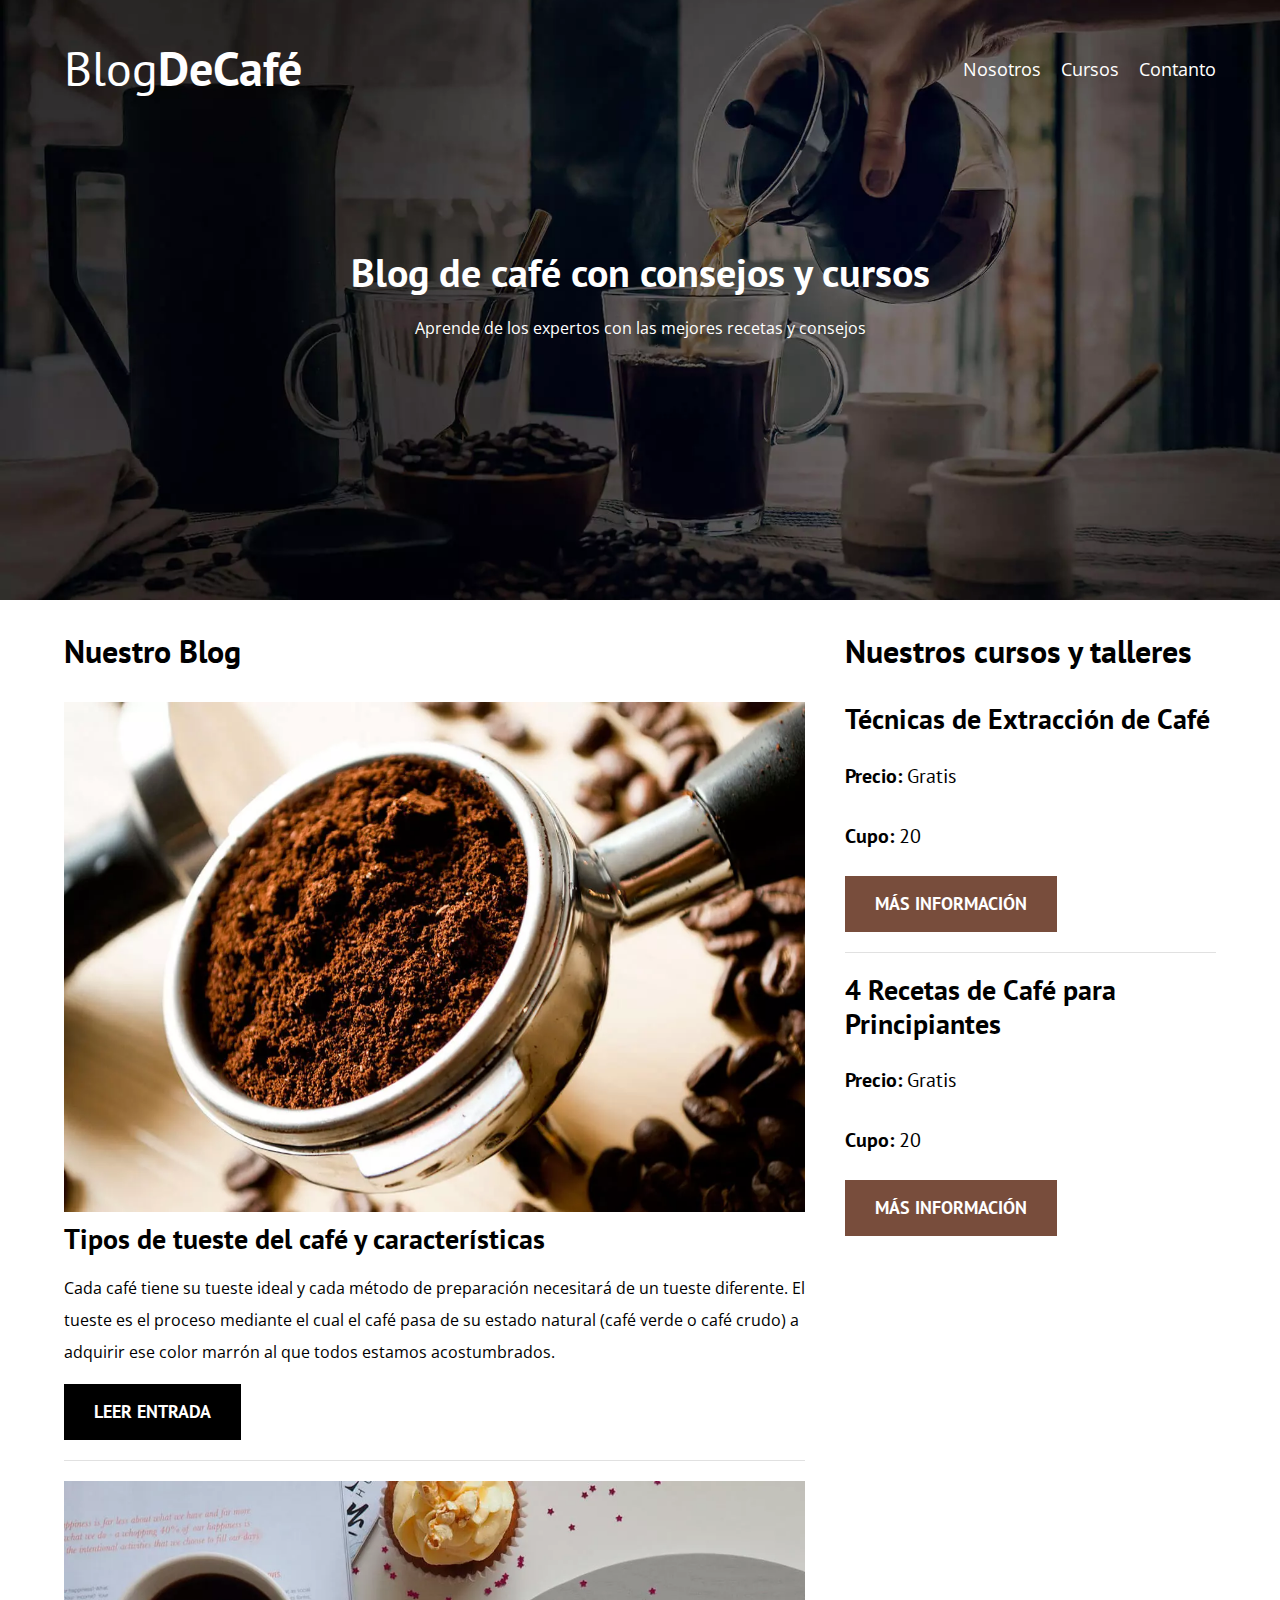
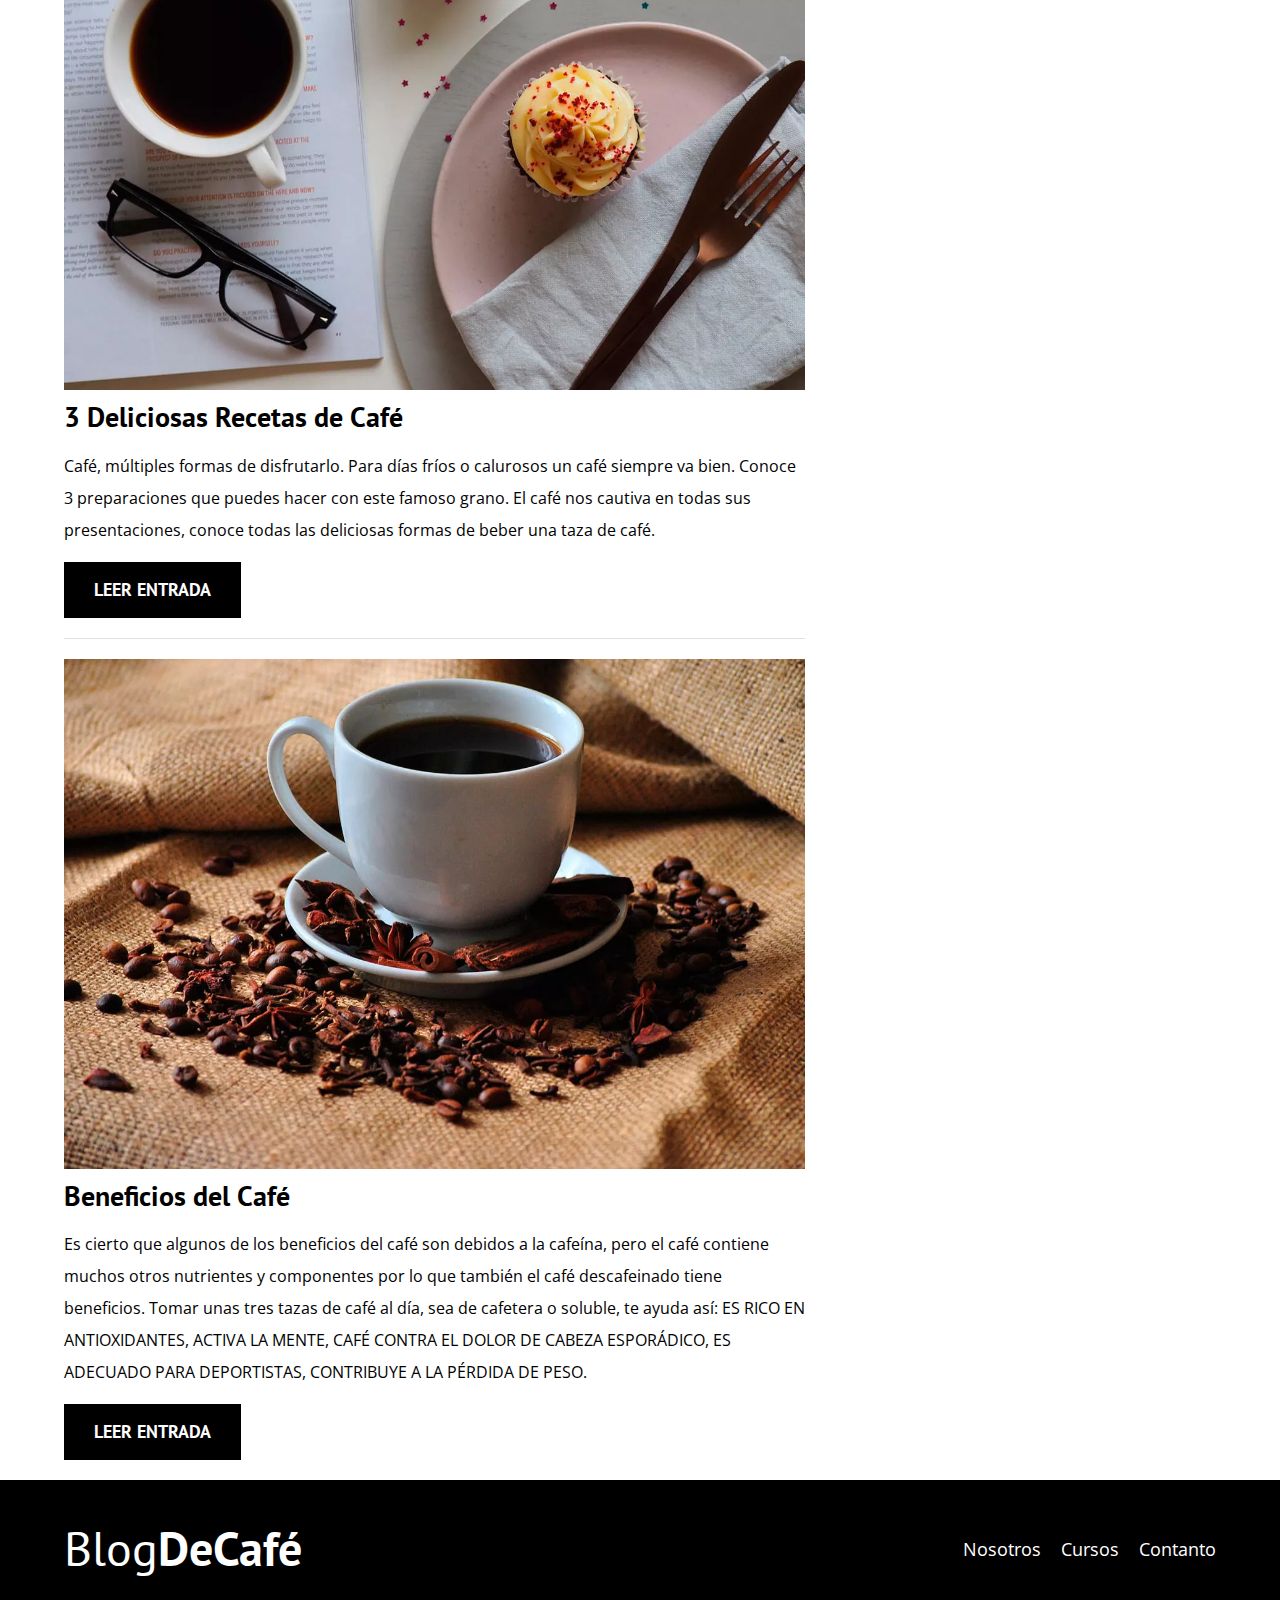
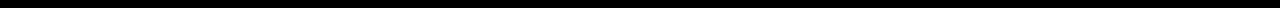
<file: index.html>
<!DOCTYPE html>
<html lang="en">
	<head>
		<meta charset="UTF-8" />
		<meta http-equiv="X-UA-Compatible" content="IE=edge" />
		<meta name="viewport" content="width=device-width, initial-scale=1.0" />
		<title>BlogDeCafé</title>
		<meta name="description" content="Página web de blog de café" />

		<!-- Prefetch -->
		<link rel="Prefetch" href="nosotros.html" as="document" />

		<!-- Preload -->
		<link rel="Preload" href="css/normalize.css" as="style" />
		<link rel="stylesheet" href="css/normalize.css" />

		<link
			rel="Preload"
			href="https://fonts.googleapis.com/css2?family=Open+Sans&family=PT+Sans:wght@400;700&display=swap"
			crossorigin="crossorigin"
			as="font"
		/>
		<link
			href="https://fonts.googleapis.com/css2?family=Open+Sans&family=PT+Sans:wght@400;700&display=swap"
			rel="stylesheet"
		/>

		<link rel="Preload" href="css/styles.css" as="style" />
		<link rel="stylesheet" href="css/styles.css" />
	</head>
	<body>
		<header class="header">
			<div class="contenedor">
				<div class="barra">
					<a href="index.html" class="logo"
						><h1 class="logo__nombre no-margin centrar-texto">
							Blog<span class="logo__bold">DeCafé</span>
						</h1></a
					>

					<nav class="navegacion">
						<a href="nosotros.html" class="navegacion__enlace">Nosotros</a
						><a href="cursos.html" class="navegacion__enlace">Cursos</a
						><a href="contacto.html" class="navegacion__enlace">Contanto</a>
					</nav>
				</div>
			</div>

			<div class="header__texto">
				<h2 class="no-margin">Blog de café con consejos y cursos</h2>
				<p class="no_margin">
					Aprende de los expertos con las mejores recetas y consejos
				</p>
			</div>
		</header>

		<div class="contenedor contenido-principal">
			<main class="blog">
				<h3>Nuestro Blog</h3>

				<article class="entrada">
					<div class="entrada__imagen">
						<picture>
							<source loading="lazy" srcset="img/blog1.webp" type="image/webp" />
							<img loading="lazy" src="img/blog1.jpg" alt="imagen blog" />
						</picture>
					</div>
					<div class="entrada__contenido">
						<h4 class="no-margin">Tipos de tueste del café y características</h4>
						<p>
							Cada café tiene su tueste ideal y cada método de preparación necesitará de
							un tueste diferente. El tueste es el proceso mediante el cual el café pasa
							de su estado natural (café verde o café crudo) a adquirir ese color marrón
							al que todos estamos acostumbrados.
						</p>
						<a href="entrada.html" class="boton boton--primario">Leer Entrada</a>
					</div>
				</article>

				<article class="entrada">
					<div class="entrada__imagen">
						<picture>
							<source loading="lazy" srcset="img/blog2.webp" type="image/webp" />
							<img loading="lazy" src="img/blog2.jpg" alt="imagen blog" />
						</picture>
					</div>
					<div class="entrada__contenido">
						<h4 class="no-margin">3 Deliciosas Recetas de Café</h4>
						<p>
							Café, múltiples formas de disfrutarlo. Para días fríos o calurosos un café
							siempre va bien. Conoce 3 preparaciones que puedes hacer con este famoso
							grano. El café nos cautiva en todas sus presentaciones, conoce todas las
							deliciosas formas de beber una taza de café.
						</p>
						<a href="entrada.html" class="boton boton--primario">Leer Entrada</a>
					</div>
				</article>

				<article class="entrada">
					<div class="entrada__imagen">
						<picture>
							<source loading="lazy" srcset="img/blog3.webp" type="image/webp" />
							<img loading="lazy" src="img/blog3.jpg" alt="imagen blog" />
						</picture>
					</div>
					<div class="entrada__contenido">
						<h4 class="no-margin">Beneficios del Café</h4>
						<p>
							Es cierto que algunos de los beneficios del café son debidos a la cafeína,
							pero el café contiene muchos otros nutrientes y componentes por lo que
							también el café descafeinado tiene beneficios. Tomar unas tres tazas de café
							al día, sea de cafetera o soluble, te ayuda así: ES RICO EN ANTIOXIDANTES,
							ACTIVA LA MENTE, CAFÉ CONTRA EL DOLOR DE CABEZA ESPORÁDICO, ES ADECUADO PARA
							DEPORTISTAS, CONTRIBUYE A LA PÉRDIDA DE PESO.
						</p>
						<a href="entrada.html" class="boton boton--primario">Leer Entrada</a>
					</div>
				</article>
			</main>

			<aside class="sidebar">
				<h3>Nuestros cursos y talleres</h3>

				<ul class="cursos no-padding">
					<li class="widget-curso">
						<h4 class="no-margin">Técnicas de Extracción de Café</h4>
						<p class="widget-curso__label">
							Precio: <span class="widget-curso__info">Gratis</span>
						</p>
						<p class="widget-curso__label">
							Cupo: <span class="widget-curso__info">20</span>
						</p>
						<a href="entrada.html" class="boton boton--secundario">Más Información</a>
					</li>

					<li class="widget-curso">
						<h4 class="no-margin">4 Recetas de Café para Principiantes</h4>
						<p class="widget-curso__label">
							Precio: <span class="widget-curso__info">Gratis</span>
						</p>
						<p class="widget-curso__label">
							Cupo: <span class="widget-curso__info">20</span>
						</p>
						<a href="entrada.html" class="boton boton--secundario">Más Información</a>
					</li>
				</ul>
			</aside>
		</div>

		<footer class="footer">
			<div class="contenedor">
				<div class="barra">
					<a href="index.html" class="logo"
						><h1 class="logo__nombre no-margin centrar-texto">
							Blog<span class="logo__bold">DeCafé</span>
						</h1></a
					>

					<nav class="navegacion">
						<a href="nosotros.html" class="navegacion__enlace">Nosotros</a
						><a href="cursos.html" class="navegacion__enlace">Cursos</a
						><a href="contacto.html" class="navegacion__enlace">Contanto</a>
					</nav>
				</div>
			</div>
		</footer>

		<script src="js/modernizr.js"></script>
	</body>
</html>
</file>
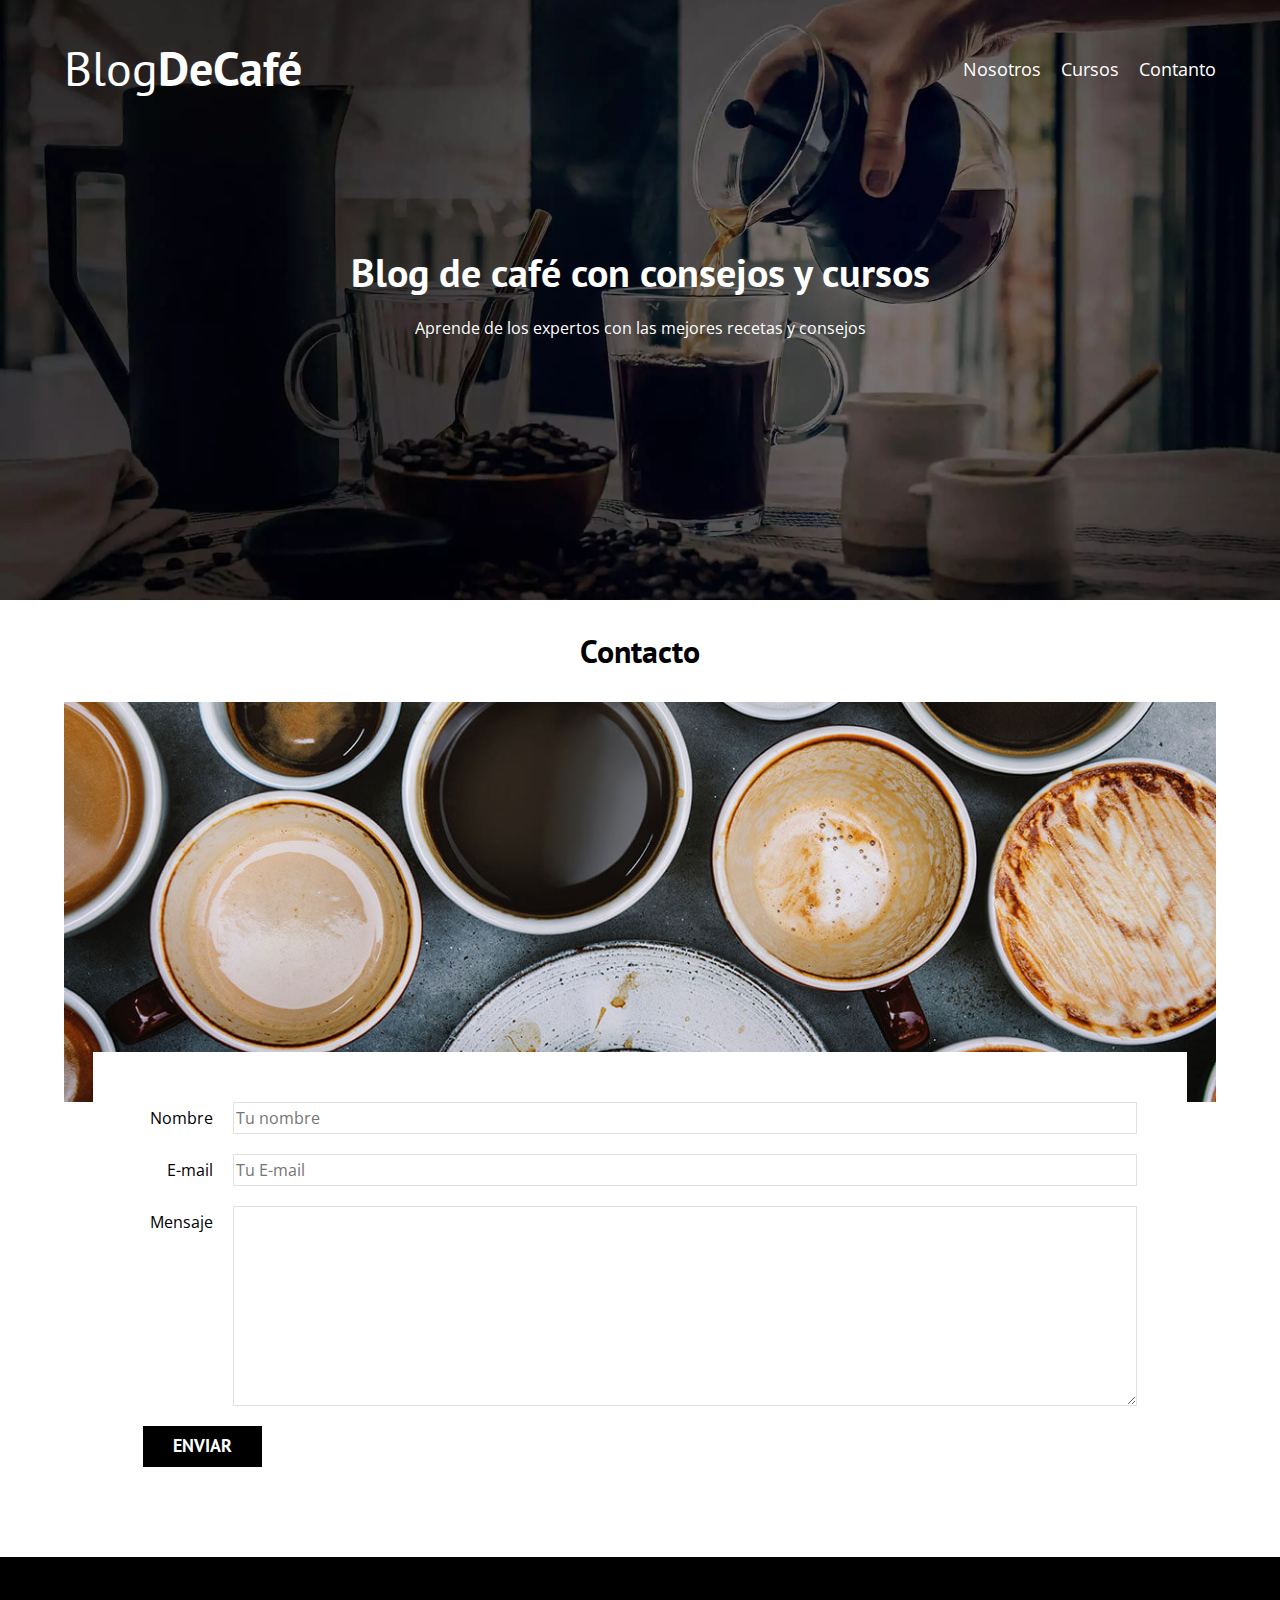
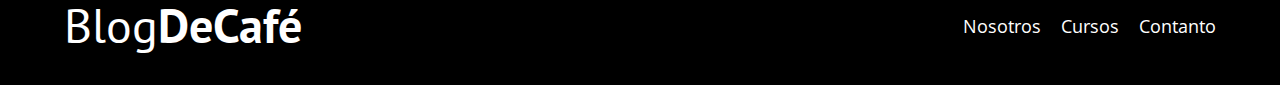
<file: contacto.html>
<!DOCTYPE html>
<html lang="en">
	<head>
		<meta charset="UTF-8" />
		<meta http-equiv="X-UA-Compatible" content="IE=edge" />
		<meta name="viewport" content="width=device-width, initial-scale=1.0" />
		<title>BlogDeCafé</title>
		<!-- Preload -->
		<link rel="Preload" href="css/normalize.css" as="style" />
		<link rel="stylesheet" href="css/normalize.css" />

		<link
			rel="Preload"
			href="https://fonts.googleapis.com/css2?family=Open+Sans&family=PT+Sans:wght@400;700&display=swap"
			crossorigin="crossorigin"
			as="font"
		/>
		<link
			href="https://fonts.googleapis.com/css2?family=Open+Sans&family=PT+Sans:wght@400;700&display=swap"
			rel="stylesheet"
		/>

		<link rel="Preload" href="css/styles.css" as="style" />
		<link rel="stylesheet" href="css/styles.css" />
	</head>
	<body>
		<header class="header">
			<div class="contenedor">
				<div class="barra">
					<a href="index.html" class="logo"
						><h1 class="logo__nombre no-margin centrar-texto">
							Blog<span class="logo__bold">DeCafé</span>
						</h1></a
					>

					<nav class="navegacion">
						<a href="nosotros.html" class="navegacion__enlace">Nosotros</a
						><a href="cursos.html" class="navegacion__enlace">Cursos</a
						><a href="contacto.html" class="navegacion__enlace">Contanto</a>
					</nav>
				</div>
			</div>

			<div class="header__texto">
				<h2 class="no-margin">Blog de café con consejos y cursos</h2>
				<p class="no_margin">
					Aprende de los expertos con las mejores recetas y consejos
				</p>
			</div>
		</header>

		<main class="contenedor">
			<h3 class="centrar-texto">Contacto</h3>

			<div class="contacto-bg"></div>

			<form class="formulario">
				<div class="campo">
					<label class="campo__label" for="nombre">Nombre</label>
					<input class="campo__field" type="text" placeholder="Tu nombre" id="nombre" />
				</div>

				<div class="campo">
					<label class="campo__label" for="email">E-mail</label>
					<input class="campo__field" type="email" placeholder="Tu E-mail" id="email" />
				</div>

				<div class="campo">
					<label class="campo__label" for="mensaje">Mensaje</label>
					<textarea class="campo__field campo__field--textarea" id="mensaje"></textarea>
				</div>

				<div class="campo">
					<input type="submit" value="Enviar" class="boton boton--primario" />
				</div>
			</form>
		</main>

		<footer class="footer">
			<div class="contenedor">
				<div class="barra">
					<a href="index.html" class="logo"
						><h1 class="logo__nombre no-margin centrar-texto">
							Blog<span class="logo__bold">DeCafé</span>
						</h1></a
					>

					<nav class="navegacion">
						<a href="nosotros.html" class="navegacion__enlace">Nosotros</a
						><a href="cursos.html" class="navegacion__enlace">Cursos</a
						><a href="contacto.html" class="navegacion__enlace">Contanto</a>
					</nav>
				</div>
			</div>
		</footer>
		<script src="js/modernizr.js"></script>
	</body>
</html>
</file>
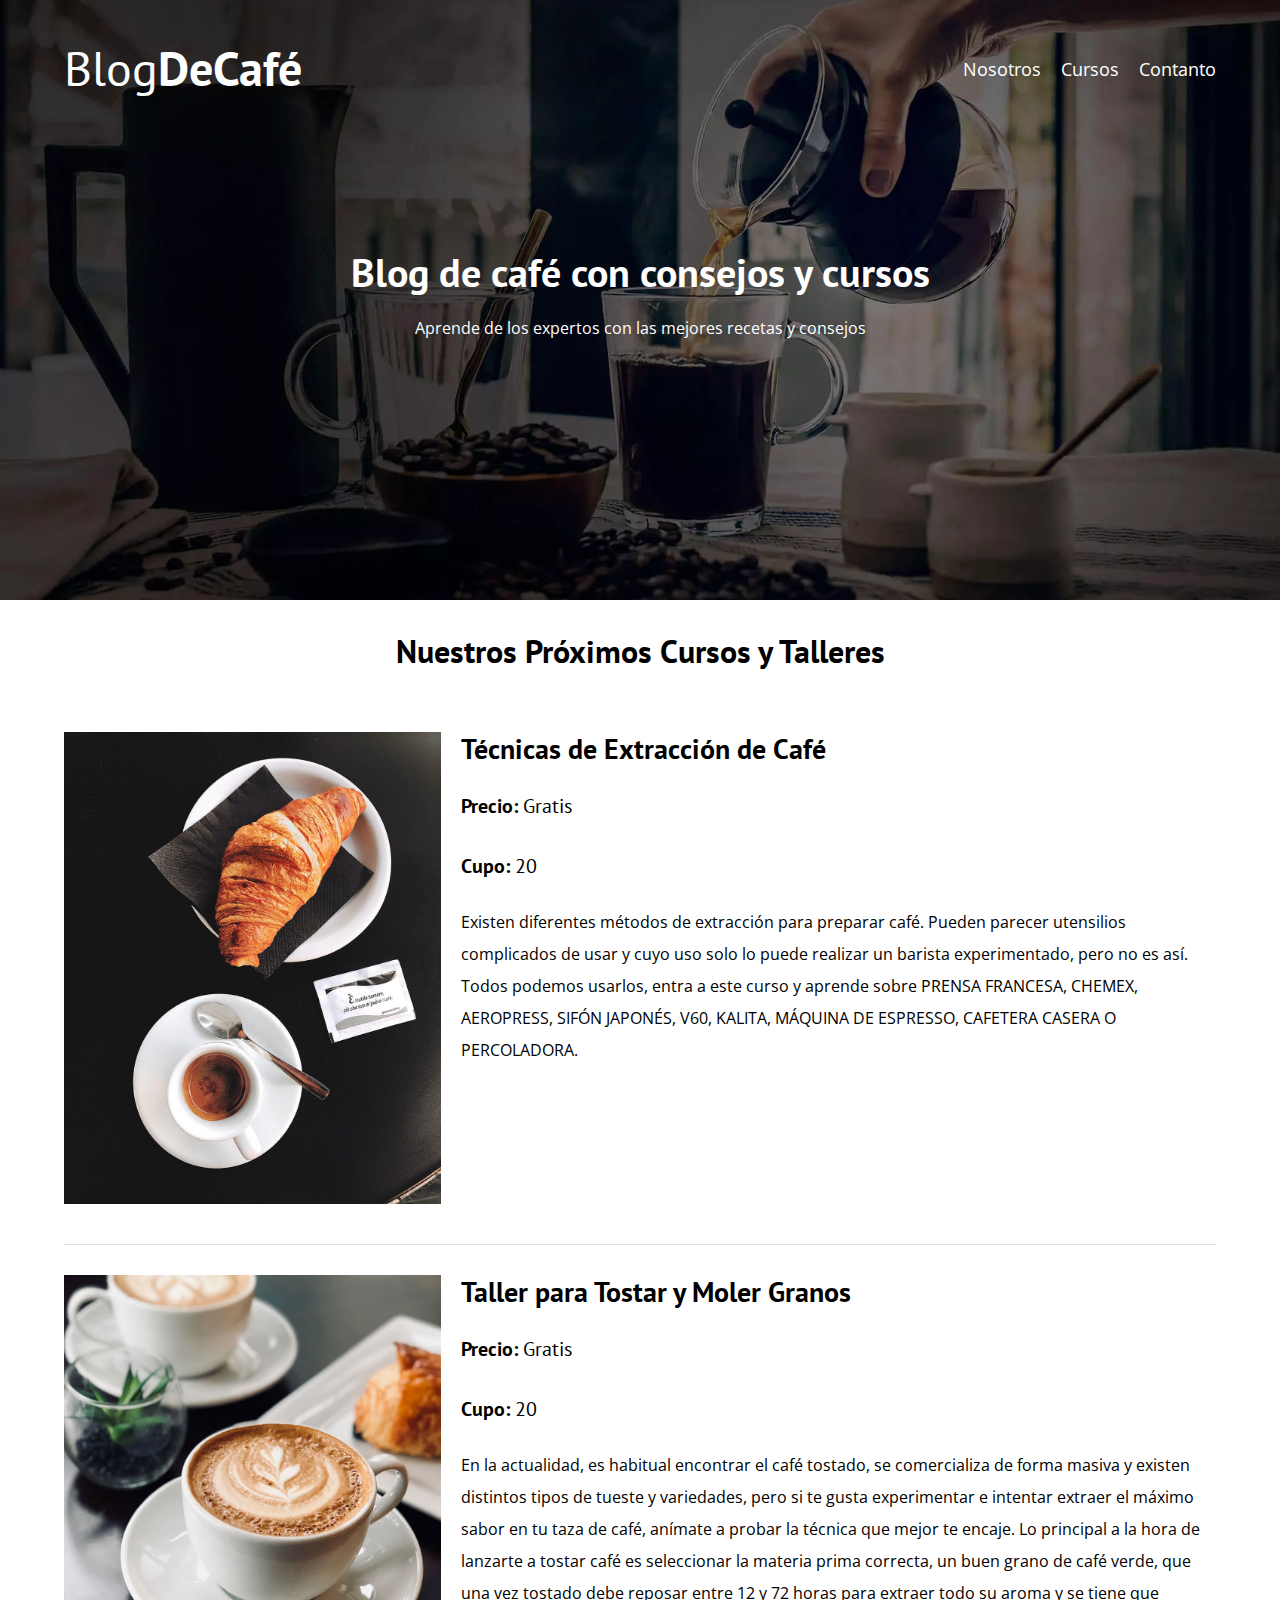
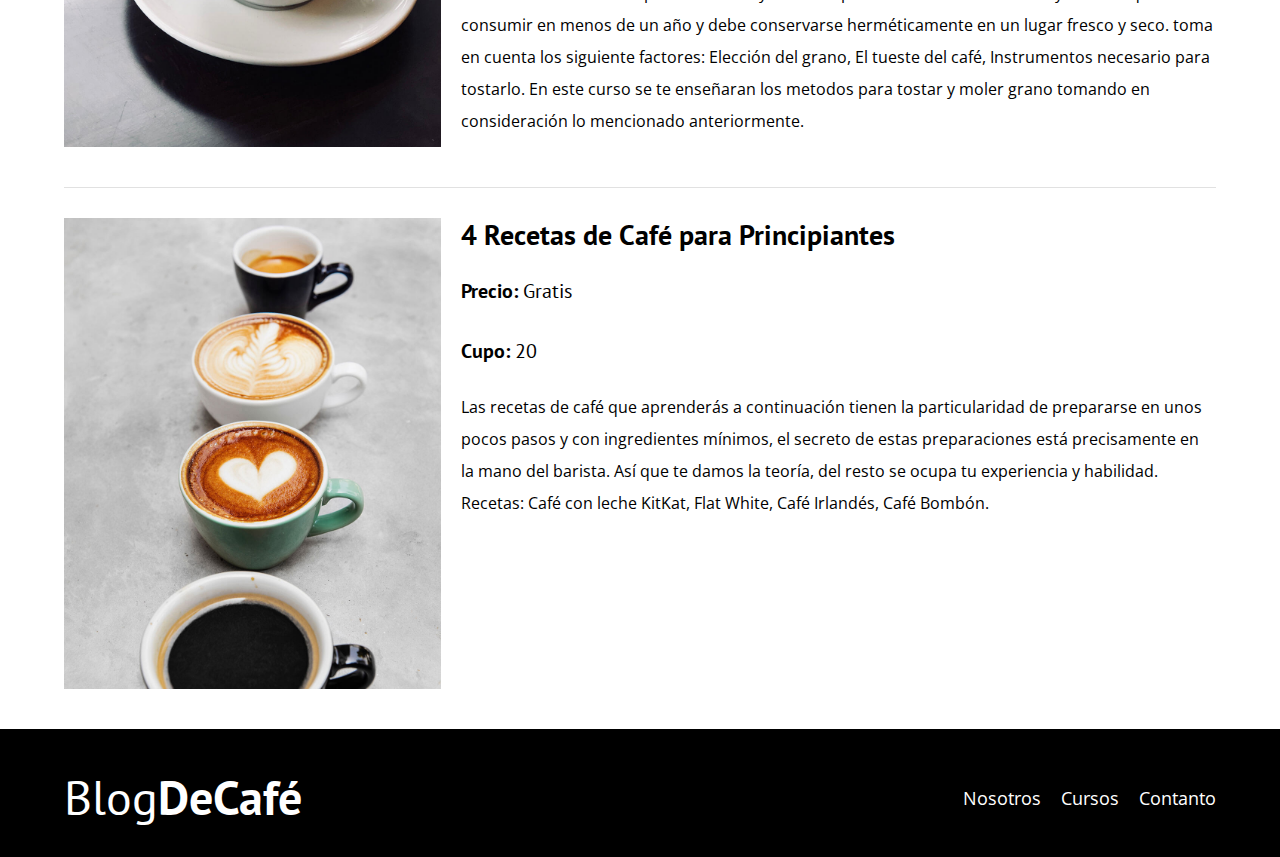
<file: cursos.html>
<!DOCTYPE html>
<html lang="en">
	<head>
		<meta charset="UTF-8" />
		<meta http-equiv="X-UA-Compatible" content="IE=edge" />
		<meta name="viewport" content="width=device-width, initial-scale=1.0" />
		<title>BlogDeCafé</title>
		<!-- Preload -->
		<link rel="Preload" href="css/normalize.css" as="style" />
		<link rel="stylesheet" href="css/normalize.css" />

		<link
			rel="Preload"
			href="https://fonts.googleapis.com/css2?family=Open+Sans&family=PT+Sans:wght@400;700&display=swap"
			crossorigin="crossorigin"
			as="font"
		/>
		<link
			href="https://fonts.googleapis.com/css2?family=Open+Sans&family=PT+Sans:wght@400;700&display=swap"
			rel="stylesheet"
		/>

		<link rel="Preload" href="css/styles.css" as="style" />
		<link rel="stylesheet" href="css/styles.css" />
	</head>
	<body>
		<header class="header">
			<div class="contenedor">
				<div class="barra">
					<a href="index.html" class="logo"
						><h1 class="logo__nombre no-margin centrar-texto">
							Blog<span class="logo__bold">DeCafé</span>
						</h1></a
					>

					<nav class="navegacion">
						<a href="nosotros.html" class="navegacion__enlace">Nosotros</a
						><a href="cursos.html" class="navegacion__enlace">Cursos</a
						><a href="contacto.html" class="navegacion__enlace">Contanto</a>
					</nav>
				</div>
			</div>

			<div class="header__texto">
				<h2 class="no-margin">Blog de café con consejos y cursos</h2>
				<p class="no_margin">
					Aprende de los expertos con las mejores recetas y consejos
				</p>
			</div>
		</header>

		<main class="contenedor">
			<h3 class="centrar-texto">Nuestros Próximos Cursos y Talleres</h3>

			<div class="curso">
				<div class="curso__imagen">
					<img src="img/curso1.jpg" alt="Imagen del curso" />
				</div>

				<div class="curso__informacion">
					<h4 class="no-margin">Técnicas de Extracción de Café</h4>
					<p class="curso__label">Precio: <span class="curso__info">Gratis</span></p>
					<p class="curso__label">Cupo: <span class="curso__info">20</span></p>
					<p class="curso__descripcion">
						Existen diferentes métodos de extracción para preparar café. Pueden parecer
						utensilios complicados de usar y cuyo uso solo lo puede realizar un barista
						experimentado, pero no es así. Todos podemos usarlos, entra a este curso y
						aprende sobre PRENSA FRANCESA, CHEMEX, AEROPRESS, SIFÓN JAPONÉS, V60, KALITA,
						MÁQUINA DE ESPRESSO, CAFETERA CASERA O PERCOLADORA.
					</p>
				</div>
				<!-- .curso__informacion -->
			</div>
			<!-- .curso -->

			<div class="curso">
				<div class="curso__imagen">
					<img src="img/curso2.jpg" alt="Imagen del curso" />
				</div>

				<div class="curso__informacion">
					<h4 class="no-margin">Taller para Tostar y Moler Granos</h4>
					<p class="curso__label">Precio: <span class="curso__info">Gratis</span></p>
					<p class="curso__label">Cupo: <span class="curso__info">20</span></p>
					<p class="curso__descripcion">
						En la actualidad, es habitual encontrar el café tostado, se comercializa de
						forma masiva y existen distintos tipos de tueste y variedades, pero si te
						gusta experimentar e intentar extraer el máximo sabor en tu taza de café,
						anímate a probar la técnica que mejor te encaje. Lo principal a la hora de
						lanzarte a tostar café es seleccionar la materia prima correcta, un buen grano
						de café verde, que una vez tostado debe reposar entre 12 y 72 horas para
						extraer todo su aroma y se tiene que consumir en menos de un año y debe
						conservarse herméticamente en un lugar fresco y seco. toma en cuenta los
						siguiente factores: Elección del grano, El tueste del café, Instrumentos
						necesario para tostarlo. En este curso se te enseñaran los metodos para tostar
						y moler grano tomando en consideración lo mencionado anteriormente.
					</p>
				</div>
				<!-- .curso__informacion -->
			</div>
			<!-- .curso -->

			<div class="curso">
				<div class="curso__imagen">
					<img src="img/curso3.jpg" alt="Imagen del curso" />
				</div>

				<div class="curso__informacion">
					<h4 class="no-margin">4 Recetas de Café para Principiantes</h4>
					<p class="curso__label">Precio: <span class="curso__info">Gratis</span></p>
					<p class="curso__label">Cupo: <span class="curso__info">20</span></p>
					<p class="curso__descripcion">
						Las recetas de café que aprenderás a continuación tienen la particularidad de
						prepararse en unos pocos pasos y con ingredientes mínimos, el secreto de estas
						preparaciones está precisamente en la mano del barista. Así que te damos la
						teoría, del resto se ocupa tu experiencia y habilidad. Recetas: Café con leche
						KitKat, Flat White, Café Irlandés, Café Bombón.
					</p>
				</div>
				<!-- .curso__informacion -->
			</div>
			<!-- .curso -->
		</main>

		<footer class="footer">
			<div class="contenedor">
				<div class="barra">
					<a href="index.html" class="logo"
						><h1 class="logo__nombre no-margin centrar-texto">
							Blog<span class="logo__bold">DeCafé</span>
						</h1></a
					>

					<nav class="navegacion">
						<a href="nosotros.html" class="navegacion__enlace">Nosotros</a
						><a href="cursos.html" class="navegacion__enlace">Cursos</a
						><a href="contacto.html" class="navegacion__enlace">Contanto</a>
					</nav>
				</div>
			</div>
		</footer>
		<script src="js/modernizr.js"></script>
	</body>
</html>
</file>
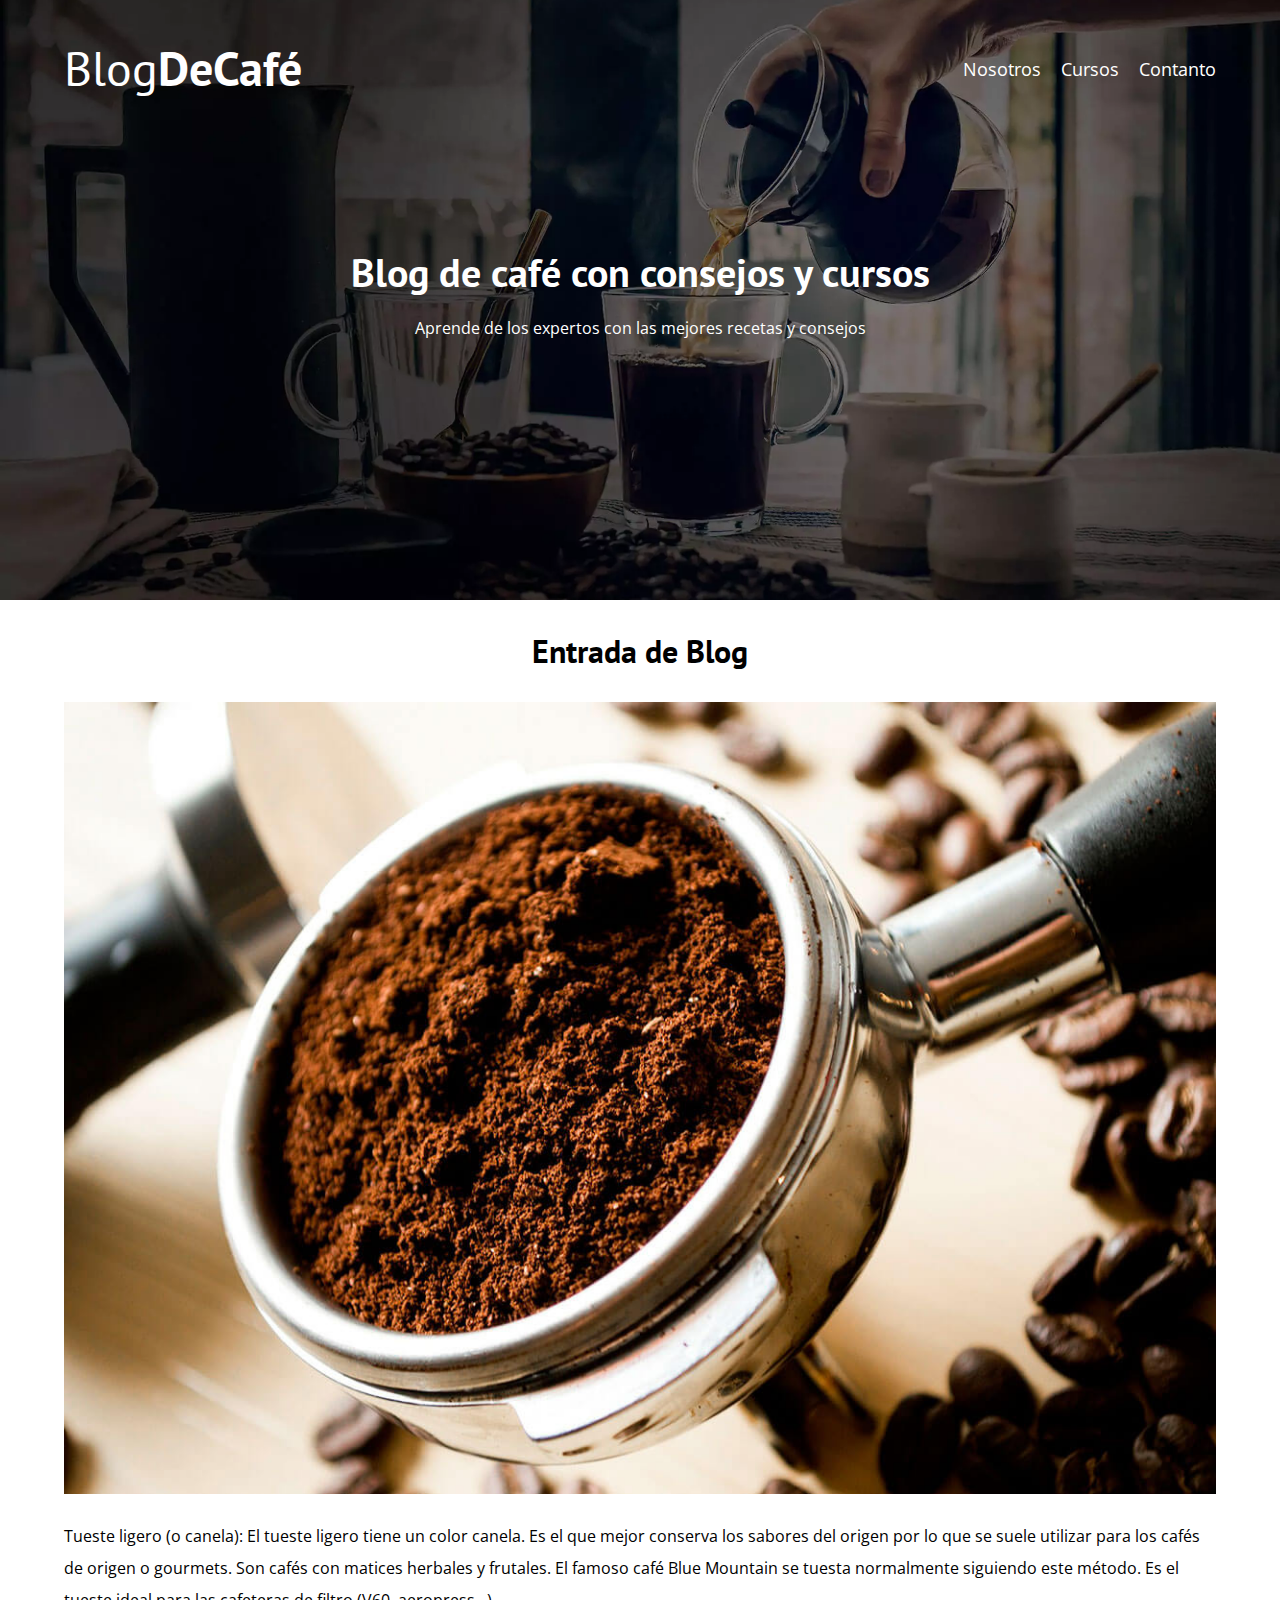
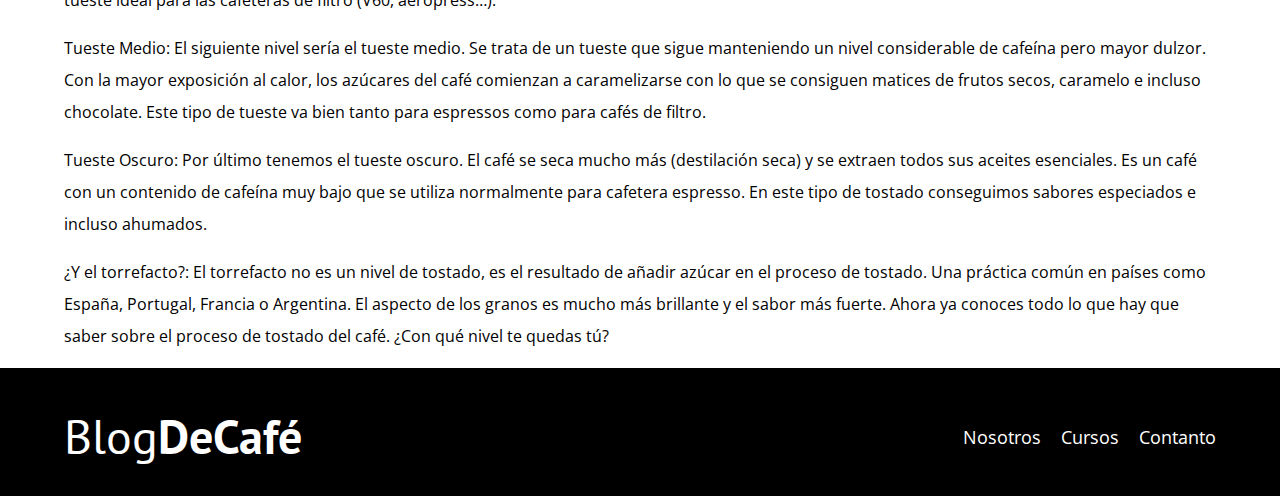
<file: entrada.html>
<!DOCTYPE html>
<html lang="en">
	<head>
		<meta charset="UTF-8" />
		<meta http-equiv="X-UA-Compatible" content="IE=edge" />
		<meta name="viewport" content="width=device-width, initial-scale=1.0" />
		<title>BlogDeCafé</title>
		<!-- Preload -->
		<link rel="Preload" href="css/normalize.css" as="style" />
		<link rel="stylesheet" href="css/normalize.css" />

		<link
			rel="Preload"
			href="https://fonts.googleapis.com/css2?family=Open+Sans&family=PT+Sans:wght@400;700&display=swap"
			crossorigin="crossorigin"
			as="font"
		/>
		<link
			href="https://fonts.googleapis.com/css2?family=Open+Sans&family=PT+Sans:wght@400;700&display=swap"
			rel="stylesheet"
		/>

		<link rel="Preload" href="css/styles.css" as="style" />
		<link rel="stylesheet" href="css/styles.css" />
	</head>
	<body>
		<header class="header">
			<div class="contenedor">
				<div class="barra">
					<a href="index.html" class="logo"
						><h1 class="logo__nombre no-margin centrar-texto">
							Blog<span class="logo__bold">DeCafé</span>
						</h1></a
					>

					<nav class="navegacion">
						<a href="nosotros.html" class="navegacion__enlace">Nosotros</a
						><a href="cursos.html" class="navegacion__enlace">Cursos</a
						><a href="contacto.html" class="navegacion__enlace">Contanto</a>
					</nav>
				</div>
			</div>

			<div class="header__texto">
				<h2 class="no-margin">Blog de café con consejos y cursos</h2>
				<p class="no_margin">
					Aprende de los expertos con las mejores recetas y consejos
				</p>
			</div>
		</header>

		<main class="contenedor">
			<h3 class="centrar-texto">Entrada de Blog</h3>
			<div>
				<div>
					<img src="img/blog1.jpg" alt="entrada" />
				</div>

				<div>
					<p>
						Tueste ligero (o canela): El tueste ligero tiene un color canela. Es el que
						mejor conserva los sabores del origen por lo que se suele utilizar para los
						cafés de origen o gourmets. Son cafés con matices herbales y frutales. El
						famoso café Blue Mountain se tuesta normalmente siguiendo este método. Es el
						tueste ideal para las cafeteras de filtro (V60, aeropress…).
					</p>
					<p>
						Tueste Medio: El siguiente nivel sería el tueste medio. Se trata de un tueste
						que sigue manteniendo un nivel considerable de cafeína pero mayor dulzor. Con
						la mayor exposición al calor, los azúcares del café comienzan a caramelizarse
						con lo que se consiguen matices de frutos secos, caramelo e incluso chocolate.
						Este tipo de tueste va bien tanto para espressos como para cafés de filtro.
					</p>
					<p>
						Tueste Oscuro: Por último tenemos el tueste oscuro. El café se seca mucho más
						(destilación seca) y se extraen todos sus aceites esenciales. Es un café con
						un contenido de cafeína muy bajo que se utiliza normalmente para cafetera
						espresso. En este tipo de tostado conseguimos sabores especiados e incluso
						ahumados.
					</p>
					<p>
						¿Y el torrefacto?: El torrefacto no es un nivel de tostado, es el resultado de
						añadir azúcar en el proceso de tostado. Una práctica común en países como
						España, Portugal, Francia o Argentina. El aspecto de los granos es mucho más
						brillante y el sabor más fuerte. Ahora ya conoces todo lo que hay que saber
						sobre el proceso de tostado del café. ¿Con qué nivel te quedas tú?
					</p>
				</div>
			</div>
		</main>

		<footer class="footer">
			<div class="contenedor">
				<div class="barra">
					<a href="index.html" class="logo"
						><h1 class="logo__nombre no-margin centrar-texto">
							Blog<span class="logo__bold">DeCafé</span>
						</h1></a
					>

					<nav class="navegacion">
						<a href="nosotros.html" class="navegacion__enlace">Nosotros</a
						><a href="cursos.html" class="navegacion__enlace">Cursos</a
						><a href="contacto.html" class="navegacion__enlace">Contanto</a>
					</nav>
				</div>
			</div>
		</footer>
		<script src="js/modernizr.js"></script>
	</body>
</html>
</file>
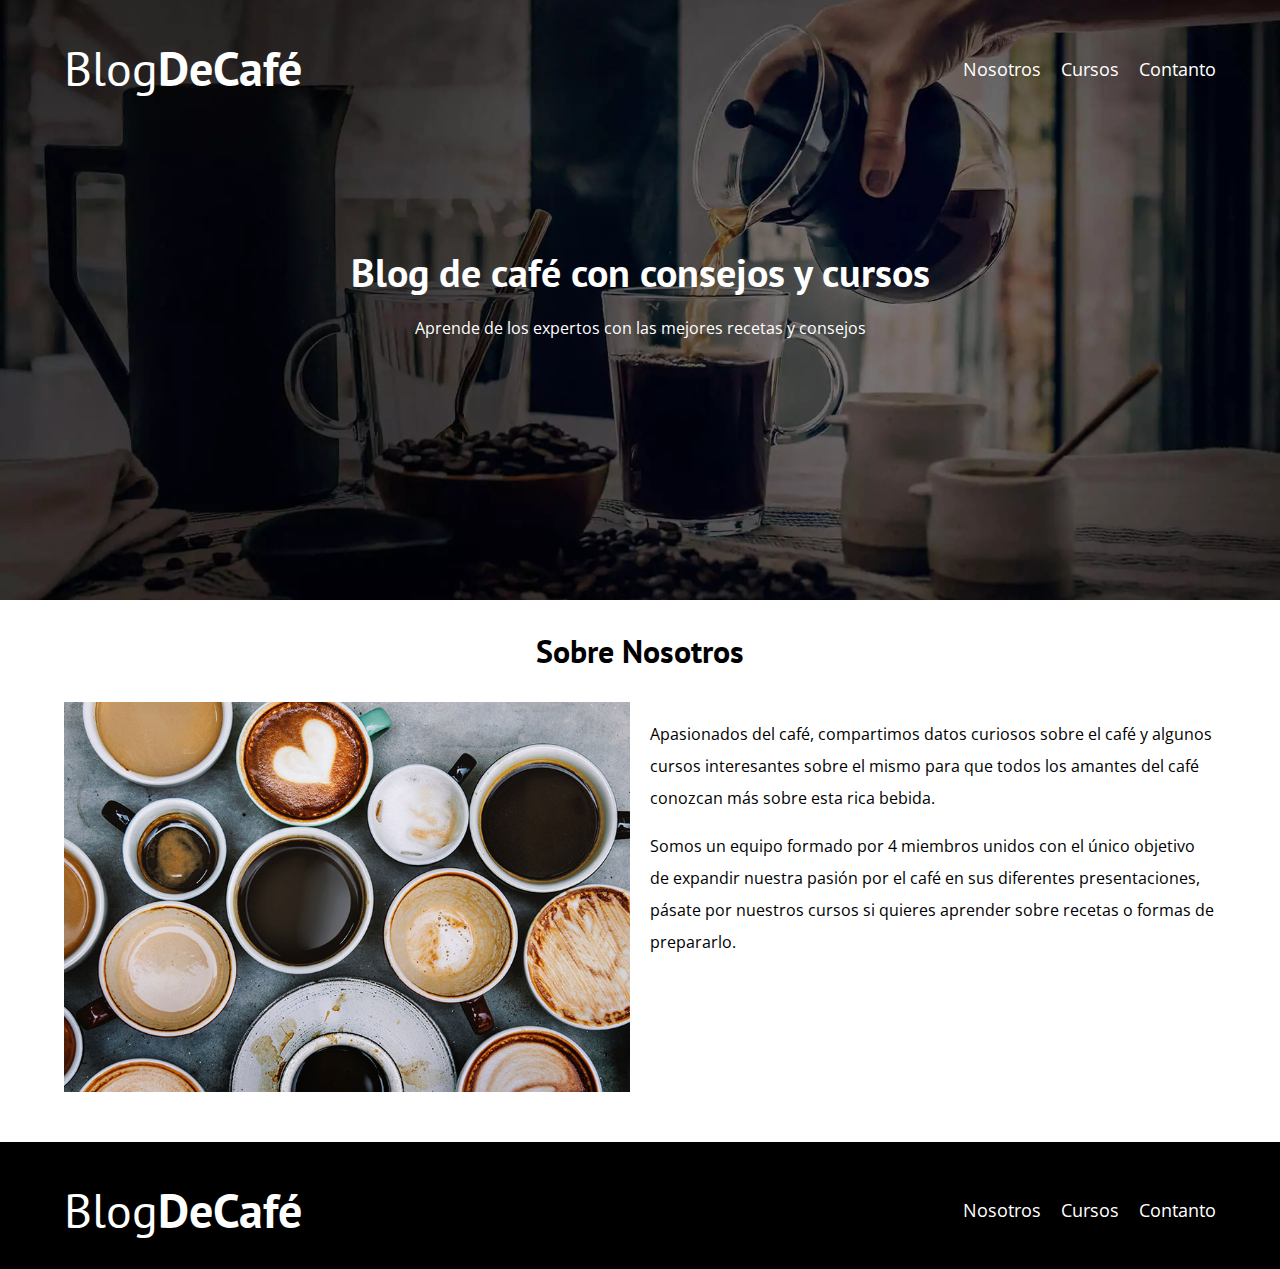
<file: nosotros.html>
<!DOCTYPE html>
<html lang="en">
	<head>
		<meta charset="UTF-8" />
		<meta http-equiv="X-UA-Compatible" content="IE=edge" />
		<meta name="viewport" content="width=device-width, initial-scale=1.0" />
		<title>BlogDeCafé</title>
		<!-- Preload -->
		<link rel="Preload" href="css/normalize.css" as="style" />
		<link rel="stylesheet" href="css/normalize.css" />

		<link
			rel="Preload"
			href="https://fonts.googleapis.com/css2?family=Open+Sans&family=PT+Sans:wght@400;700&display=swap"
			crossorigin="crossorigin"
			as="font"
		/>
		<link
			href="https://fonts.googleapis.com/css2?family=Open+Sans&family=PT+Sans:wght@400;700&display=swap"
			rel="stylesheet"
		/>

		<link rel="Preload" href="css/styles.css" as="style" />
		<link rel="stylesheet" href="css/styles.css" />
	</head>
	<body>
		<header class="header">
			<div class="contenedor">
				<div class="barra">
					<a href="index.html" class="logo"
						><h1 class="logo__nombre no-margin centrar-texto">
							Blog<span class="logo__bold">DeCafé</span>
						</h1></a
					>

					<nav class="navegacion">
						<a href="nosotros.html" class="navegacion__enlace">Nosotros</a
						><a href="cursos.html" class="navegacion__enlace">Cursos</a
						><a href="contacto.html" class="navegacion__enlace">Contanto</a>
					</nav>
				</div>
			</div>

			<div class="header__texto">
				<h2 class="no-margin">Blog de café con consejos y cursos</h2>
				<p class="no_margin">
					Aprende de los expertos con las mejores recetas y consejos
				</p>
			</div>
		</header>

		<main class="contenedor">
			<h3 class="centrar-texto">Sobre Nosotros</h3>

			<div class="sobre-nosotros">
				<div class="sobre-nosotros__imagen">
					<img src="img/nosotros.jpg" alt="imagen nosotros" />
				</div>

				<div class="sobre-nosotros__texto">
					<p>
						Apasionados del café, compartimos datos curiosos sobre el café y algunos
						cursos interesantes sobre el mismo para que todos los amantes del café
						conozcan más sobre esta rica bebida.
					</p>
					<p>
						Somos un equipo formado por 4 miembros unidos con el único objetivo de
						expandir nuestra pasión por el café en sus diferentes presentaciones, pásate
						por nuestros cursos si quieres aprender sobre recetas o formas de prepararlo.
					</p>
				</div>
			</div>
		</main>

		<footer class="footer">
			<div class="contenedor">
				<div class="barra">
					<a href="index.html" class="logo"
						><h1 class="logo__nombre no-margin centrar-texto">
							Blog<span class="logo__bold">DeCafé</span>
						</h1></a
					>

					<nav class="navegacion">
						<a href="nosotros.html" class="navegacion__enlace">Nosotros</a
						><a href="cursos.html" class="navegacion__enlace">Cursos</a
						><a href="contacto.html" class="navegacion__enlace">Contanto</a>
					</nav>
				</div>
			</div>
		</footer>
		<script src="js/modernizr.js"></script>
	</body>
</html>
</file>
<file: css/styles.css>
:root {
	--fuenteHeading: 'PT Sans', sans-serif;
	--fuenteParrafos: 'Open Sans', sans-serif;
	--gris: #e1e1e1;
	--primario: #784d3c;
	--blanco: #ffffff;
	--negro: #000000;
}

html {
	box-sizing: border-box;
	font-size: 62.5%; /* 1rem = 10px */
}

*,
*::before,
*::after {
	box-sizing: inherit;
}

body {
	font-family: var(--fuenteParrafos);
	font-size: 1.6rem;
	line-height: 2;
}

/* Globales */
.contenedor {
	width: min(90%, 120rem);
	margin: 0 auto;
}

a {
	text-decoration: none;
}

h1,
h2,
h3,
h4 {
	font-family: var(--fuenteHeading);
	line-height: 1.2;
}

h1 {
	font-size: 4.8rem;
}

h2 {
	font-size: 4rem;
}

h3 {
	font-size: 3.2rem;
}

h4 {
	font-size: 2.8rem;
}

img {
	max-width: 100%;
}

/* Utilidades */
.no-margin {
	margin: 0;
}

.no-padding {
	padding: 0;
}

.centrar-texto {
	text-align: center;
}

/* Header */
.webp .header {
	background-image: url(../img/banner.webp);
}

.no-webp .header {
	background-image: url(../img/banner.jpg);
}

.header {
	height: 60rem;
	background-size: cover;
	background-repeat: no-repeat;
	background-position: center center;
}

.header__texto {
	color: var(--blanco);
	text-align: center;
	margin-top: 5rem;
}

.barra {
	padding-top: 4rem;
}

@media (min-width: 768px) {
	.barra {
		display: flex;
		justify-content: space-between;
		align-items: center;
	}

	.header__texto {
		margin-top: 15rem;
	}
}

.logo {
	color: var(--blanco);
}

.logo__nombre {
	font-weight: 400;
}

.logo__bold {
	font-weight: 700;
}

@media (min-width: 768px) {
	.navegacion {
		display: flex;
		gap: 2rem;
	}
}

.navegacion__enlace {
	display: block;
	text-align: center;
	color: var(--blanco);
	font-size: 1.8rem;
}

/* Contenido */
/* Main */
@media (min-width: 768px) {
	.contenido-principal {
		display: grid;
		grid-template-columns: 2fr 1fr;
		column-gap: 4rem;
	}
}

.entrada {
	border-bottom: 1px solid var(--gris);
	margin-bottom: 2rem;
}

.entrada:last-of-type {
	border: none;
	margin-bottom: 0;
}

.boton {
	display: block;
	color: var(--blanco);
	font-family: var(--fuenteHeading);
	padding: 1rem 3rem;
	font-size: 1.8rem;
	text-align: center;
	font-weight: 700;
	text-transform: uppercase;
	margin-bottom: 2rem;
	border: none;
}

@media (min-width: 768px) {
	.boton {
		display: inline-block;
	}
}

.boton:hover {
	cursor: pointer;
}

.boton--primario {
	background-color: var(--negro);
}

/* aside */
.boton--secundario {
	background-color: var(--primario);
}

.cursos {
	list-style: none;
}

.widget-curso {
	border-bottom: 1px solid var(--gris);
	margin-bottom: 2rem;
}

.widget-curso:last-of-type {
	border: none;
	margin-bottom: 0;
}

.widget-curso__label {
	font-family: var(--fuenteHeading);
	font-weight: 700;
	font-size: 2rem;
}

.widget-curso__info {
	font-weight: 400;
}

/* Footer */
.footer {
	background-color: var(--negro);
	padding-bottom: 3rem;
}

/* Nosotros */
@media (min-width: 678px) {
	.sobre-nosotros {
		display: grid;
		grid-template-columns: repeat(2, 1fr);
		column-gap: 2rem;
		padding-bottom: 4rem;
	}
}

/* Curso */
.curso {
	padding: 3rem 0;
	border-bottom: 1px solid var(--gris);
}

@media (min-width: 678px) {
	.curso {
		display: grid;
		grid-template-columns: 1fr 2fr;
		column-gap: 2rem;
	}
}

.curso:last-of-type {
	border: none;
}

.curso__label {
	font-family: var(--fuenteHeading);
	font-weight: 700;
	font-size: 2rem;
}

.curso__info {
	font-weight: 400;
}

/* Contacto */
.contacto-bg {
	background-image: url(../img/contacto.jpg);
	height: 40rem;
	background-repeat: no-repeat;
	background-size: cover;
}

.formulario {
	background-color: var(--blanco);
	margin: -5rem auto 0 auto;
	width: 95%;
	padding: 5rem;
}

.campo {
	display: flex;
	margin-bottom: 2rem;
}

.campo__label {
	flex: 0 0 9rem;
	text-align: right;
	padding-right: 2rem;
}

.campo__field {
	flex: 1;
	border: 1px solid var(--gris);
}

.campo__field--textarea {
	height: 20rem;
}
</file>
